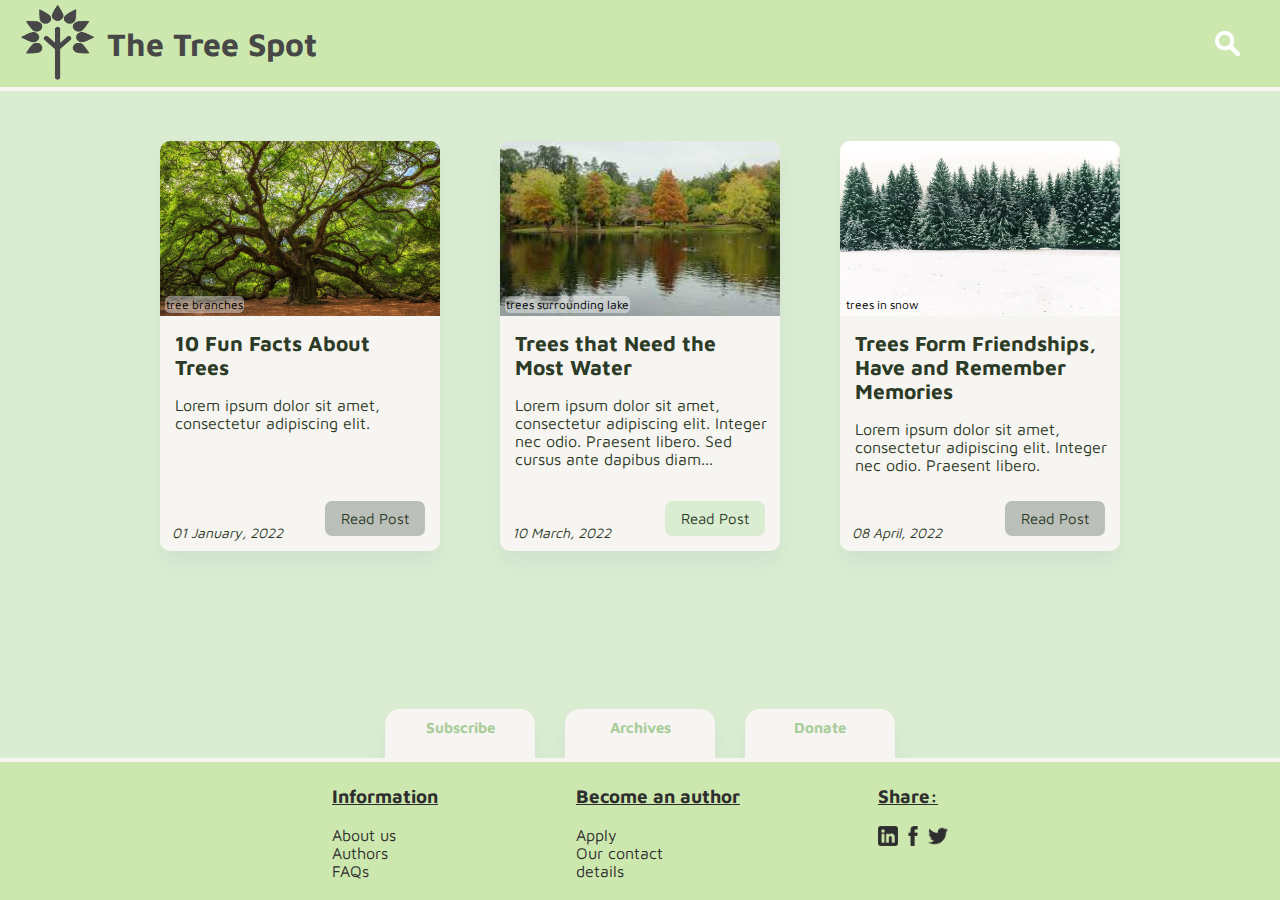
<file: index.html>
<!DOCTYPE html>
<html>

  <head>
    <meta charset="utf-8">
    <meta name="viewport" content="width=device-width, initial-scale=1.0">
    <title> The Tree Spot </title>
    <link rel="stylesheet" href="CSS/index.css">
    <link rel="apple-touch-icon" sizes="180x180" href="favicon_io/apple-touch-icon.png">
    <link rel="icon" type="image/png" sizes="32x32" href="favicon_io/favicon-32x32.png">
    <link rel="icon" type="image/png" sizes="16x16" href="favicon_io/favicon-16x16.png">
    <link rel="manifest" href="/site.webmanifest">
  </head>
  <main>

    <body>

      <div class="grid-layout">

        <div class="header">
          <a href="index.html"> <img id="blog-logo" src="Logo-and-icons/the-tree-spot-logo.png"> </a>
          <h1 id="blog-name"> The Tree Spot </h1>
          <img id="search-icon" src="Logo-and-icons/search-icon.png">
        </div>

        <div class="posts">

          <div class="blog-card">
            <img class="blog-card-image" src="Images/fun-facts-about-trees.jpg" alt="Tree with many branches">
            <figcaption class="image-caption"> tree branches </figcaption>
            <h2 class="blog-card-title"> 10 Fun Facts About Trees </h2>
            <p class="blog-card-blurb">
              Lorem ipsum dolor sit amet, consectetur adipiscing elit. </p>
            <button type="button" class="unavailable-button"> Read Post </button>
            <div class="post-date"> <em> 01 January, 2022 </em> </div>
          </div>
          <div class="blog-card">
            <img class="blog-card-image" src="Images/trees-that-need-the-most-water.jfif" alt="Lake with surrounding trees">
            <figcaption class="image-caption"> trees surrounding lake </figcaption>
            <h2 class="blog-card-title"> Trees that Need the Most Water </h2>
            <p class="blog-card-blurb">
              Lorem ipsum dolor sit amet, consectetur adipiscing elit. Integer nec odio. Praesent libero. Sed cursus ante dapibus diam... </p>
            <button type="button" onclick="location.href='HTML/blogpost.html'" class="read-post-button"> Read Post </button>
            <div class="post-date"> <em> 10 March, 2022 </em> </div>
          </div>
          <div class="blog-card">
            <img class="blog-card-image" src="Images/trees-form-friendships.jpg" alt="Group of snowy trees">
            <figcaption class="image-caption"> trees in snow </figcaption>
            <h2 class="blog-card-title"> Trees Form Friendships, Have and Remember Memories </h2>
            <p class="blog-card-blurb">
              Lorem ipsum dolor sit amet, consectetur adipiscing elit. Integer nec odio. Praesent libero. </p>
            <button type="button" class="unavailable-button"> Read Post </button>
            <div class="post-date"> <em> 08 April, 2022 </em> </div>
          </div>
        </div>

        <div class="blog-interactions">
          <div class="blog-interaction">
            <div class="interaction-caption"> <strong> Subscribe </strong> </div>
            <ul class="interactions-list">
              <li> Newsletter </li>
              <li> Customise newsletter </li>
            </ul>
          </div>
          <div class="blog-interaction">
            <div class="interaction-caption"> <strong> Archives </strong> </div>
            <ul class="interactions-list">
              <li> 2021 </li>
              <li> 2020 </li>
              <li> 2019 </li>
            </ul>
          </div>
          <div class="blog-interaction">
            <div class="interaction-caption"> <strong> Donate </strong> </div>
            <ul class="interactions-list">
              <li> Blog </li>
              <li> Charities </li>
            </ul>
          </div>
        </div>

        <footer class="footer-layout">
          <ul id="information">
            <li> <h3 class="footer-heading"> Information </h3> </li>
            <li class="footer-option"> About us </li>
            <li class="footer-option"> Authors </li>
            <li class="footer-option"> FAQs </li>
          </ul>
          <ul id="contact-us">
            <li> <h3 class="footer-heading"> Become an author </h3> </li>
            <li class="footer-option"> Apply </li>
            <li class="footer-option"> Our contact details </li>
          </ul>
          <ul id="platforms">
            <li> <h3 class="footer-heading"> Share: </h3> </li>
            <li>
              <img src="Logo-and-icons/linkedin-icon.png" class="platform-icon">
              <img src="Logo-and-icons/facebook-icon.png" class="platform-icon">
              <img src="Logo-and-icons/twitter-icon.png" class="platform-icon">
            </li>
          </ul>
        </footer>

        <script src="JavaScript/script.js"> </script>

      </body>

    </div>

      </main>

</html>
</file>
<file: CSS/index.css>
@import url(../CSS/fonts.css);
@import url(../CSS/header.css);
@import url(../CSS/blog-interactions.css);
@import url(../CSS/footer.css);


body {
  margin: 0;
  background-color: #daedd3;
  font-family: "Maven Pro", sans-serif;
  height: 100%;
}


.grid-layout {
  display: grid;
  grid-template-columns: 100%;
  grid-template-rows: auto 1fr auto;
  grid-template-areas:
    "header"
    "posts"
    "footer";
  height: 100vh;
  width: 100vw;
}

.posts {
  margin-bottom: 30px;
  grid-area: posts;
}


.blog-card {
  position: relative;
  margin: auto;
  overflow: hidden;
  width: 280px;
  height: 410px;
  margin-top: 30px;
  border-radius: 10px;
  background-color: #f7f5f2;
  box-shadow: 0 12px 17px rgba(129,140,151,0.1);
  color: #2c3b26;
}


.blog-card-image {
  width: 100%;
  height: 175px;
  object-fit: cover;
}


.image-caption {
  position: absolute;
  top: 155px;
  width: auto;
  left: 5px;
  padding: 1px;
  font-size: 12px;
  background-color: rgba(255,255,255,0.4);
  border-radius: 5px;
  color: black;
}


.blog-card-title {
  font-size: 21px;
  padding: 12px 15px 0;
  margin-top: 0;
}


.blog-card-blurb {
  padding-left: 15px;
  width: 90%;
}


.post-date {
  font-size: 14px;
  position: absolute;
  bottom: 10px;
  left: 12px;
}


.read-post-button {
  position: absolute;
  bottom: 15px;
  right: 15px;
  width: 100px;
  height: 35px;
  font-family: "Maven Pro", sans-serif;
  font-size: 15px;
  border: none;
  border-radius: 7px;
  background-color: #daedd3;
  color: #2c3b26;
}


.unavailable-button {
  position: absolute;
  bottom: 15px;
  right: 15px;
  width: 100px;
  height: 35px;
  border: none;
  border-radius: 7px;
  background-color: #bbbfba;
  color: #2c3b26;
  font-family: "Maven Pro", sans-serif;
  font-size: 15px;
}


.read-post-button:hover {
  cursor: pointer;
  background-color: #a9cc9b;
}


@media (max-width: 300px) {
  .blog-card {
    width: 230px;
  }


  .read-post-button {
    bottom: 3px;
    right: 5px;
  }


  .unavailable-button {
    bottom: 5px;
    right: 5px;
  }
}


@media (min-width: 720px) {
  .posts {
    display: grid;
    grid-template-columns: 30% 30%;
    justify-content: center;
    column-gap: 80px;
  }
}


@media (min-width: 1000px) {
  .posts {
    display: grid;
    grid-template-columns: repeat(3, 300px);
    column-gap: 40px;
  }
}
</file>
